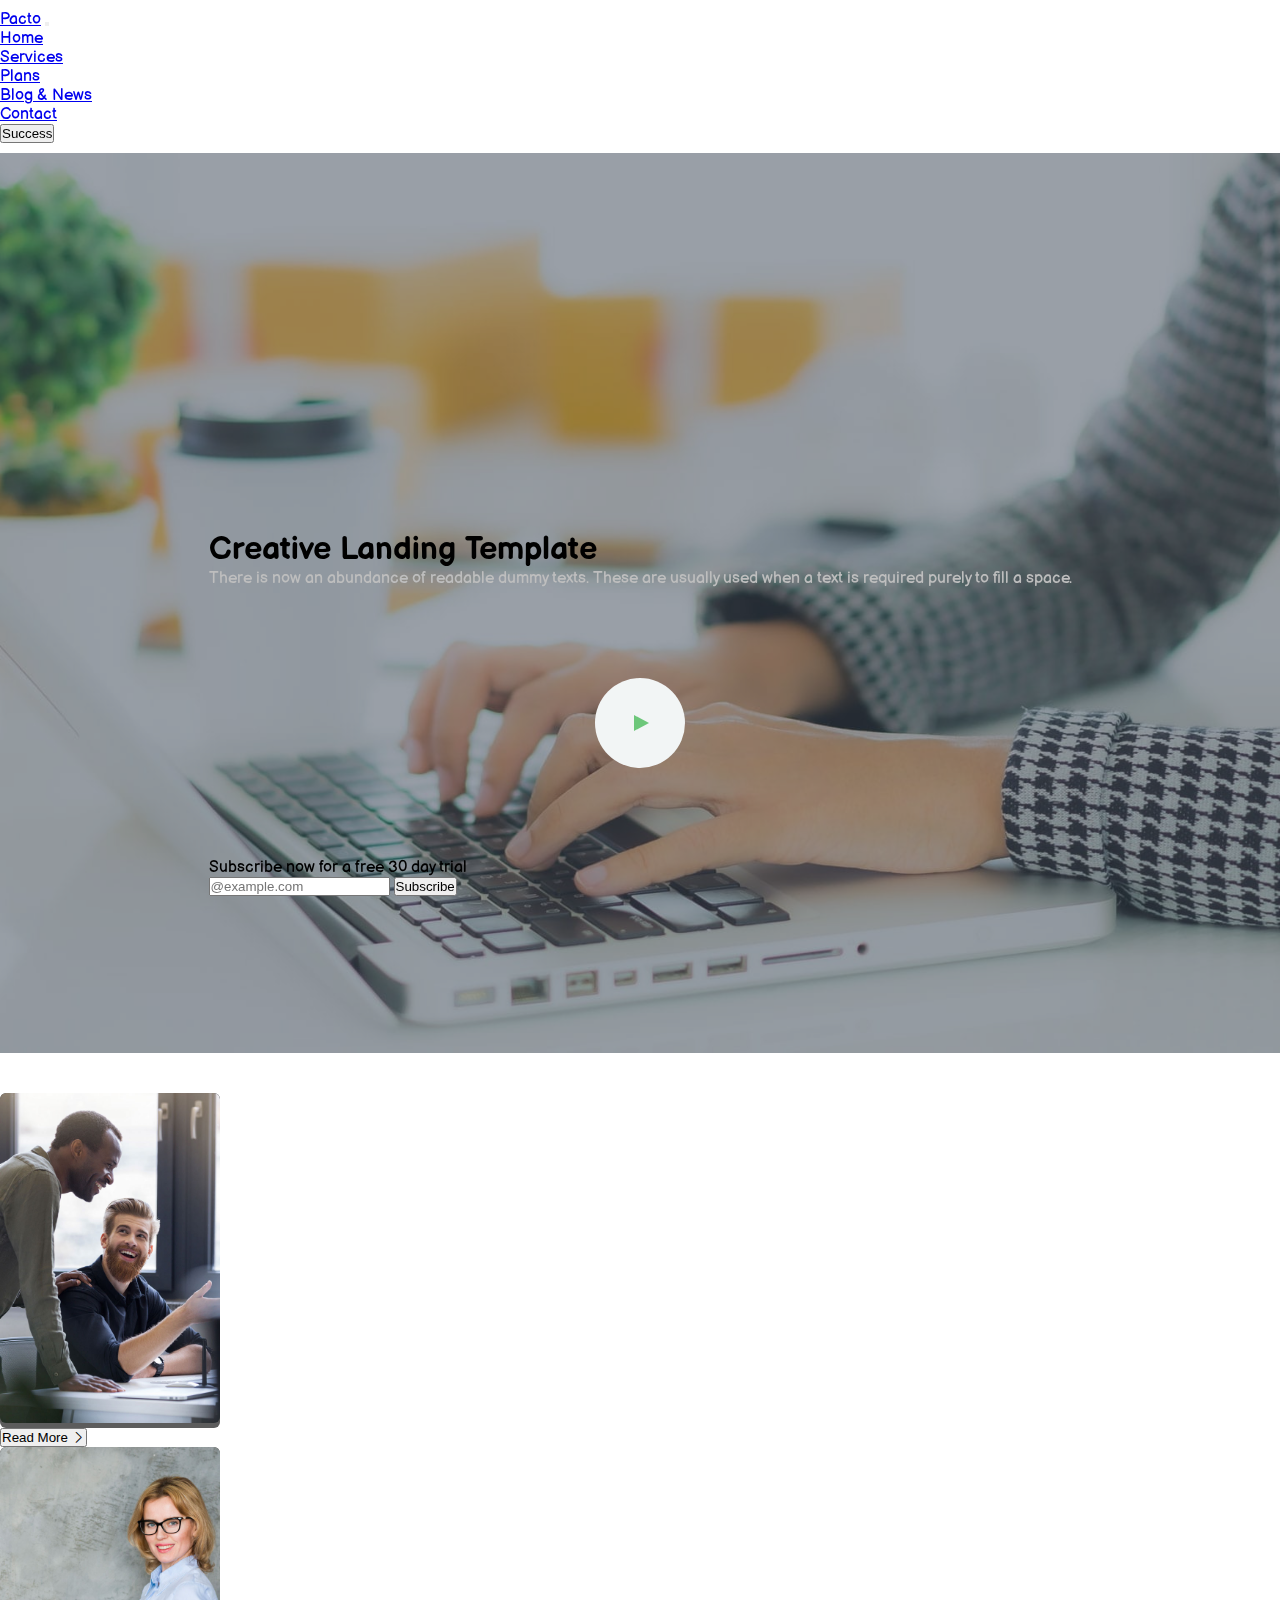
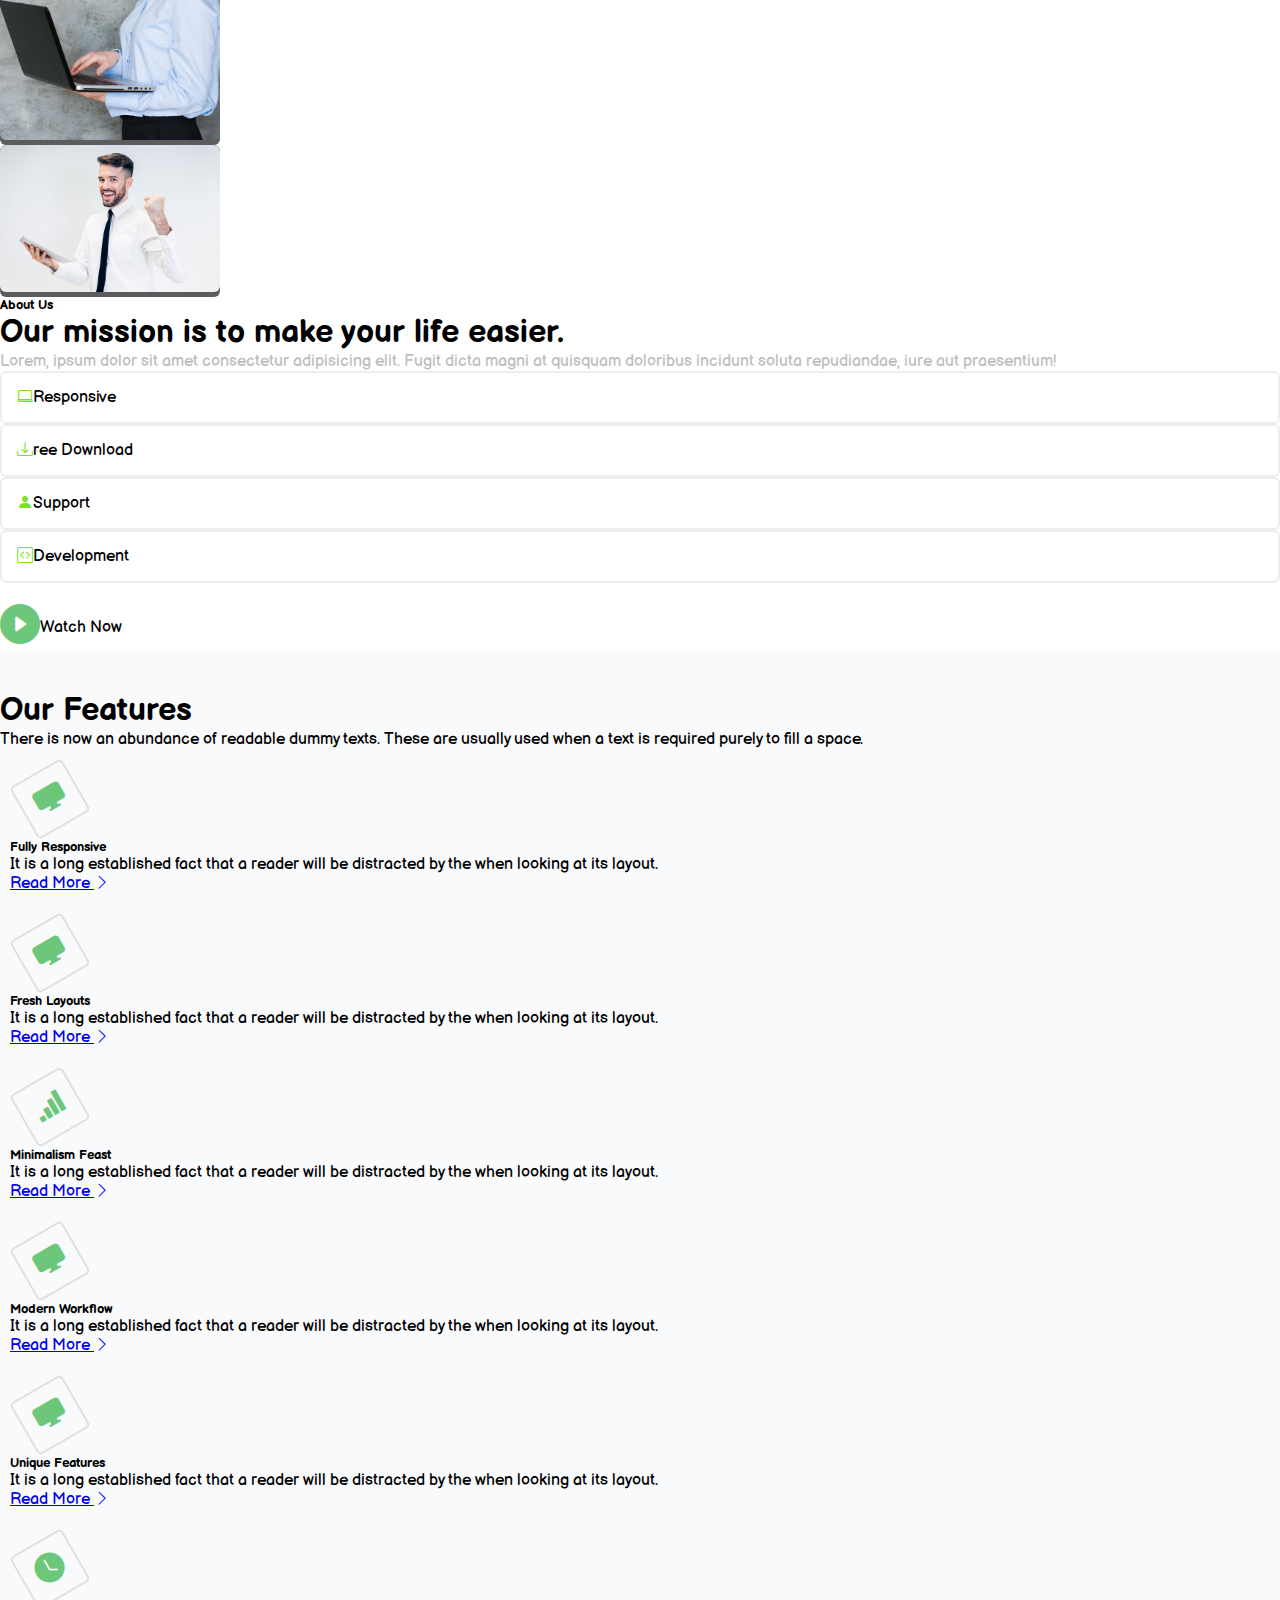
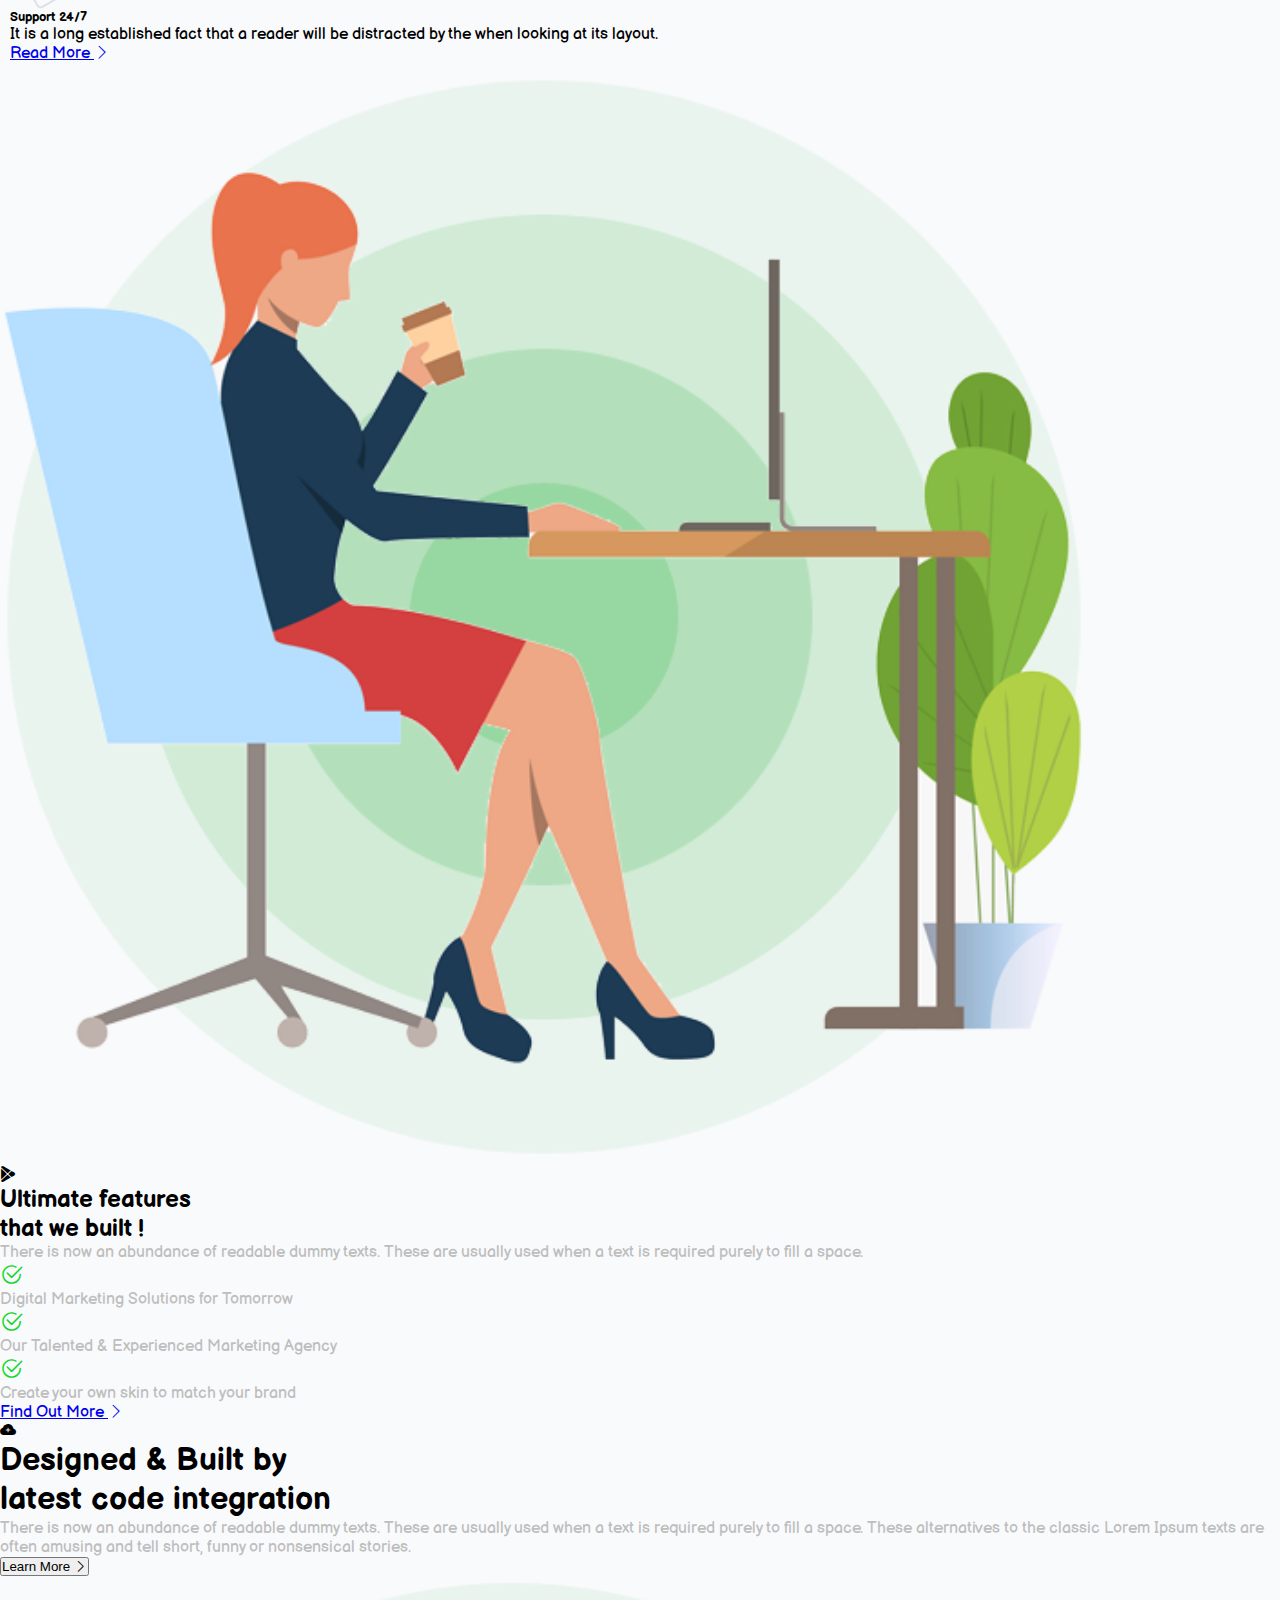
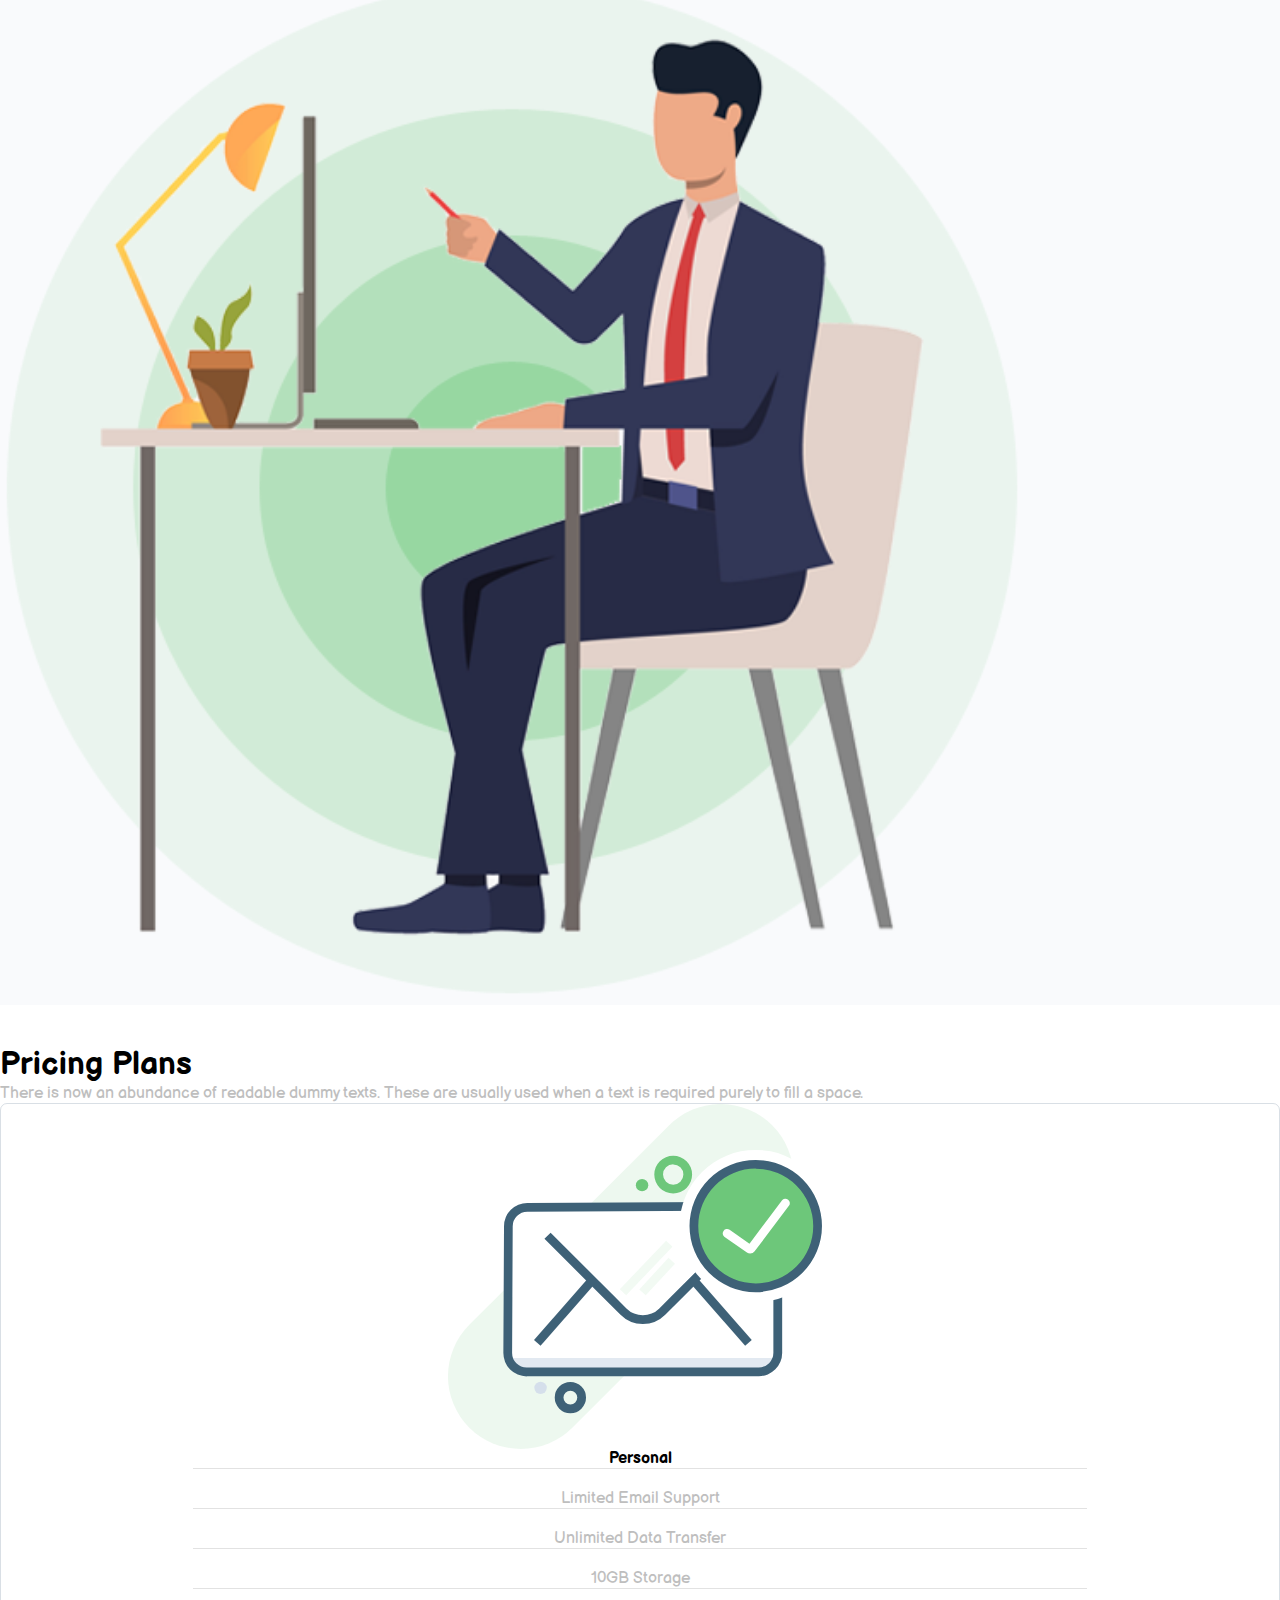
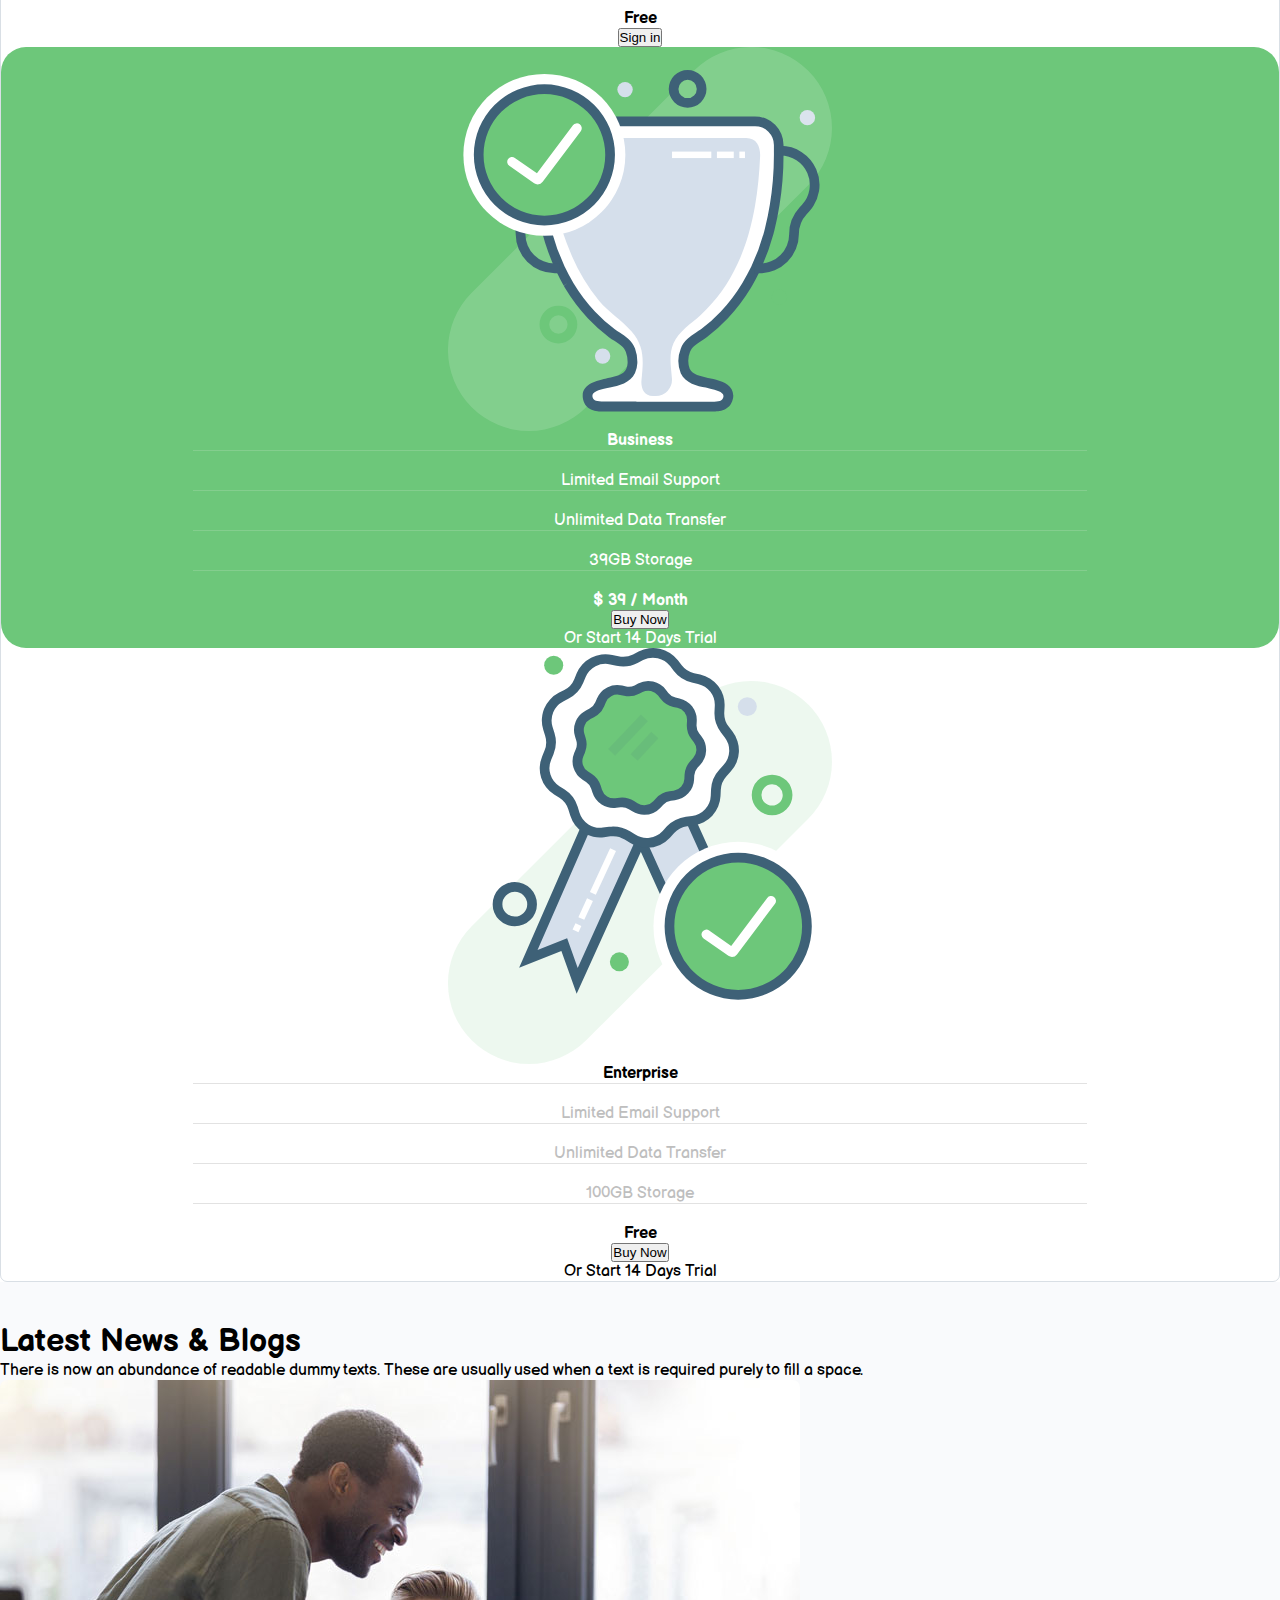
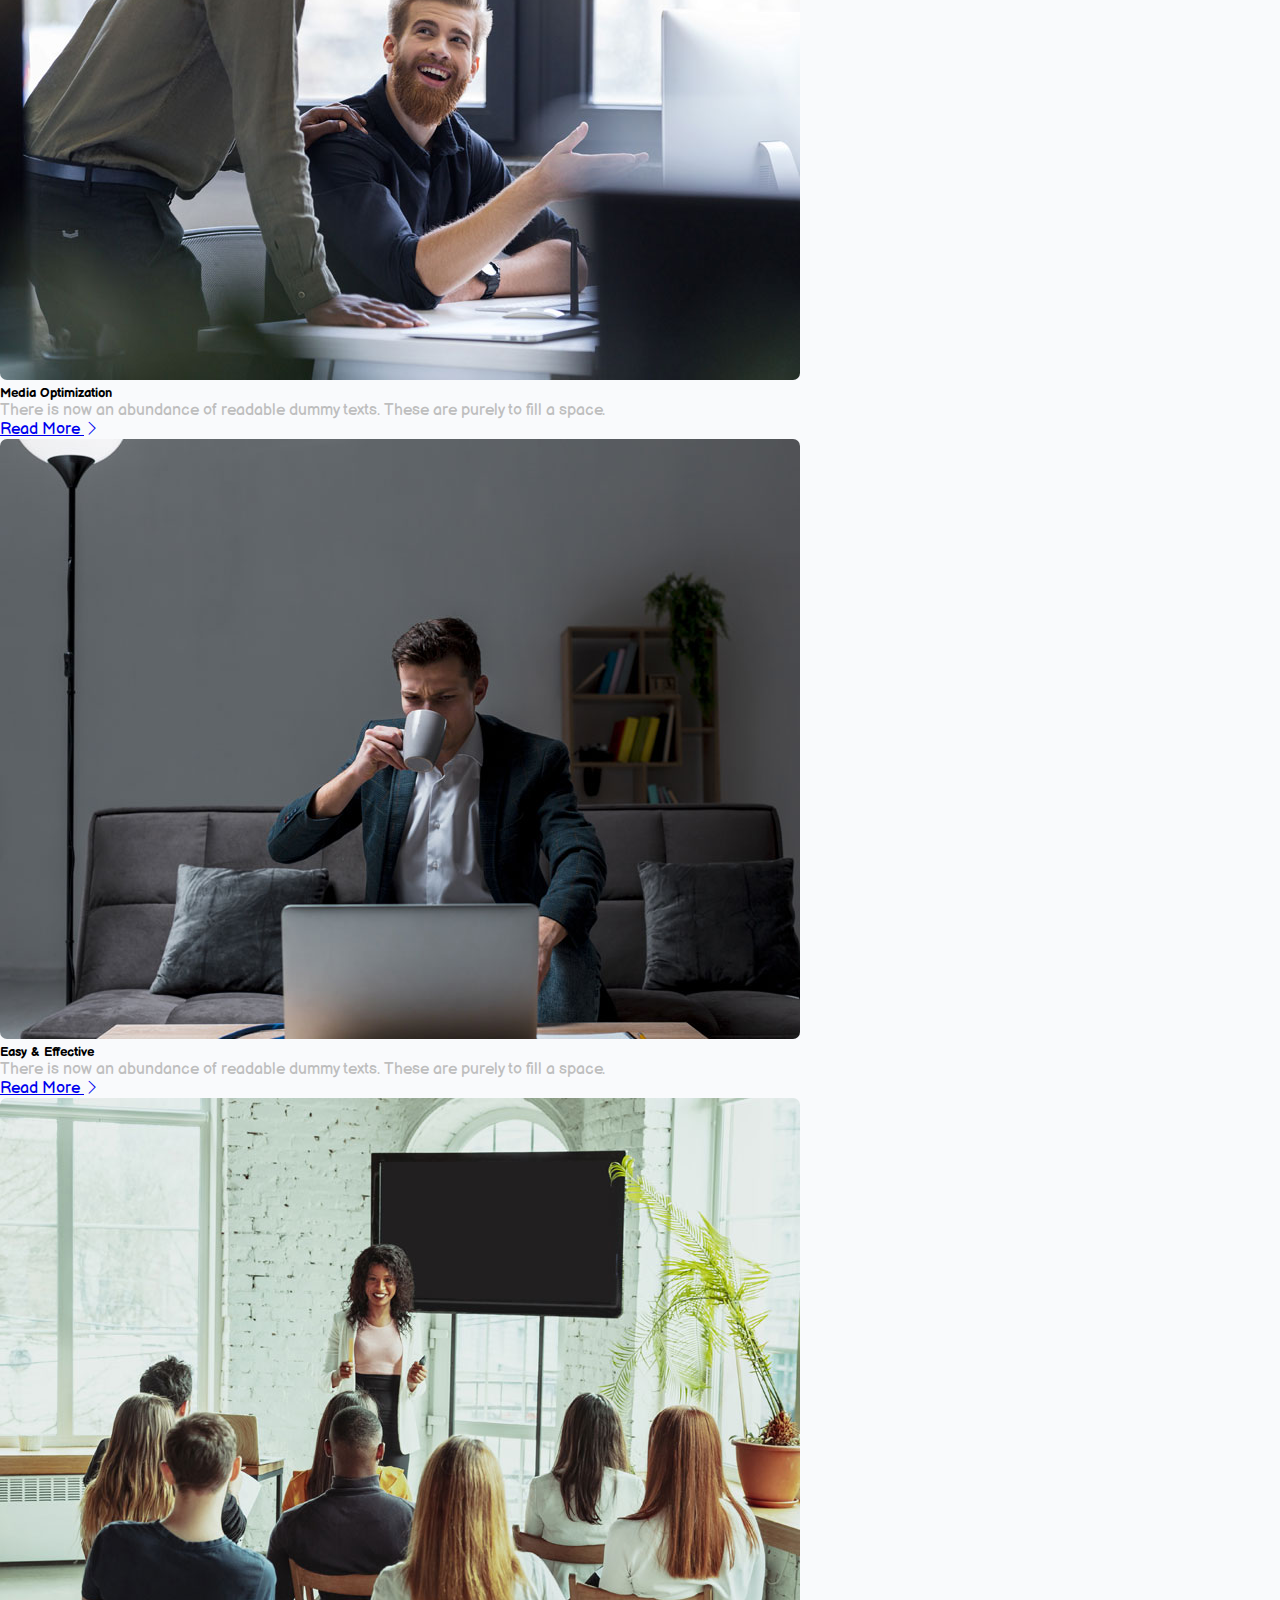
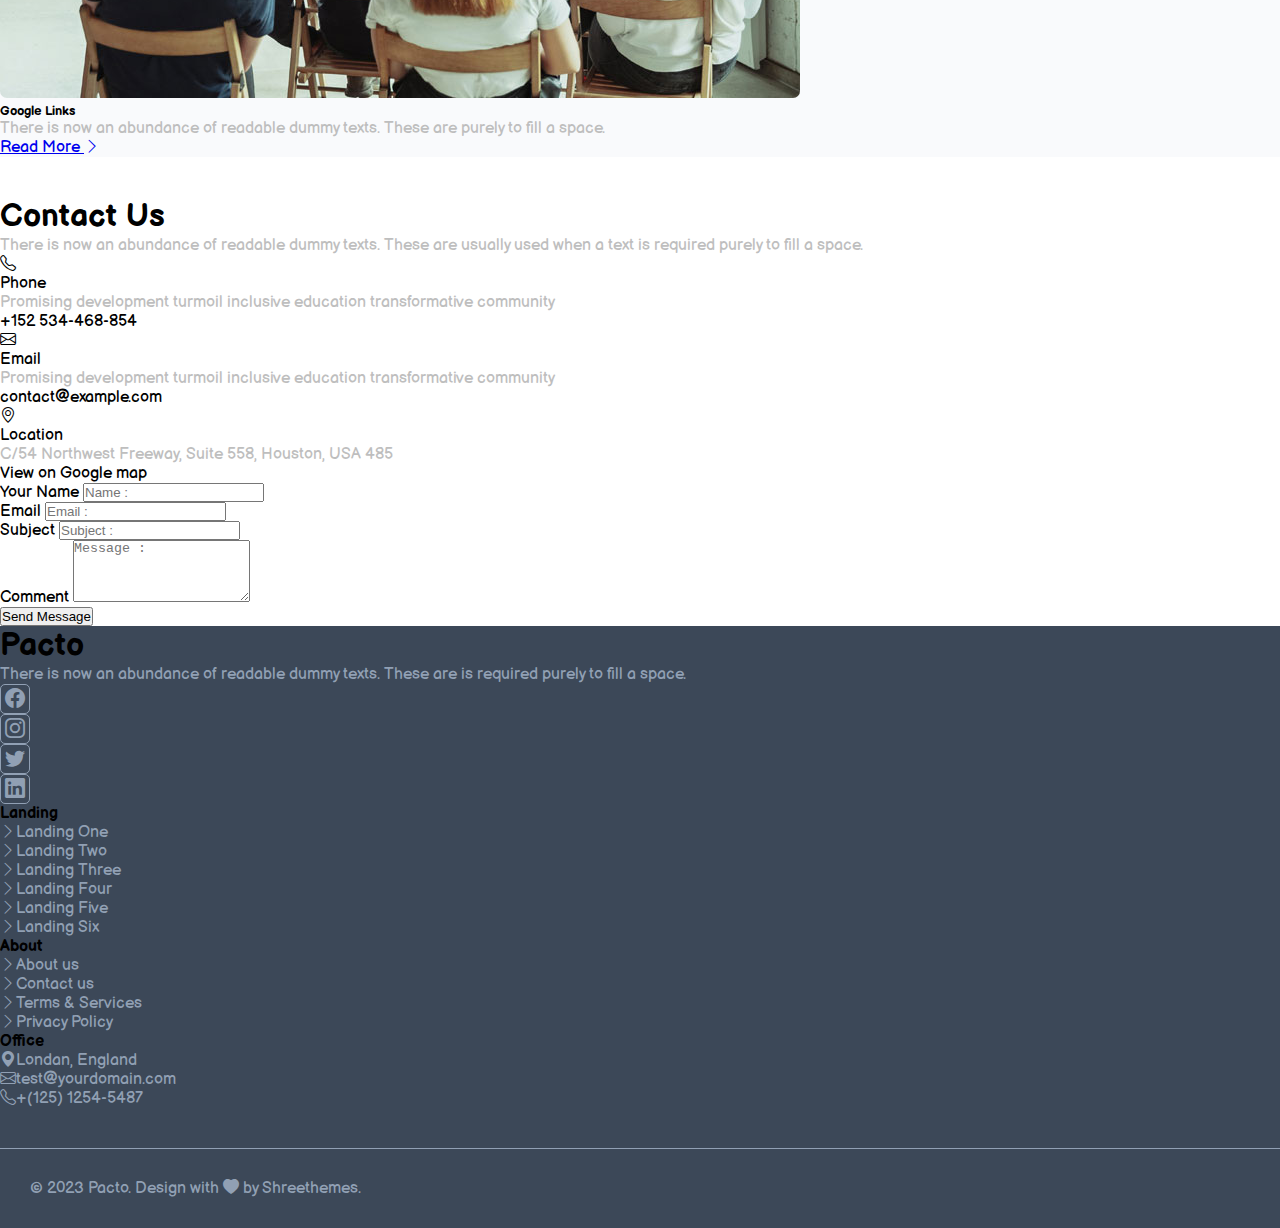
<file: index.html>
<!DOCTYPE html>
<html lang="en">
<head>
  <meta charset="UTF-8">
  <meta http-equiv="X-UA-Compatible" content="IE=edge">
  <meta name="viewport" content="width=device-width, initial-scale=1.0">
  <!-- bootstrap -->
  <link href="https://cdn.jsdelivr.net/npm/bootstrap@5.0.2/dist/css/bootstrap.min.css" rel="stylesheet" integrity="sha384-EVSTQN3/azprG1Anm3QDgpJLIm9Nao0Yz1ztcQTwFspd3yD65VohhpuuCOmLASjC" crossorigin="anonymous">
  <script src="https://cdn.jsdelivr.net/npm/bootstrap@5.0.2/dist/js/bootstrap.bundle.min.js" integrity="sha384-MrcW6ZMFYlzcLA8Nl+NtUVF0sA7MsXsP1UyJoMp4YLEuNSfAP+JcXn/tWtIaxVXM" crossorigin="anonymous" defer></script>
  <link rel="stylesheet" href="https://cdn.jsdelivr.net/npm/bootstrap-icons@1.10.3/font/bootstrap-icons.css">
  <!-- bootstrap -->
  <!-- google fonts -->
  <link rel="preconnect" href="https://fonts.googleapis.com">
  <link rel="preconnect" href="https://fonts.gstatic.com" crossorigin>
  <link href="https://fonts.googleapis.com/css2?family=Balsamiq+Sans:ital,wght@0,400;0,700;1,400;1,700&display=swap" rel="stylesheet">
  <!-- google font -->

  <link rel="stylesheet" href="./style.css">
  <title>Pacto</title>
</head>
<body>
 
  <header class=" border-bottom bg-light">
    
    <nav class="navbar navbar-expand-lg navbar-light  ">
      <div class="container-lg ">
        <a class="navbar-brand" href="https://shreethemes.in/pacto/layouts/index.html?email=#contact" target="_blank">Pacto</a>
        <button class="navbar-toggler" type="button" data-bs-toggle="collapse" data-bs-target="#navbarNav" aria-controls="navbarNav" aria-expanded="false" aria-label="Toggle navigation">
          <span class="navbar-toggler-icon"></span>
        </button>
        <div class="collapse navbar-collapse" id="navbarNav">
          <ul class="navbar-nav ms-auto">
            <li class="nav-item">
              <a class="nav-link active" aria-current="page" href="#pacto-section">Home</a>
            </li>
            <li class="nav-item">
              <a class="nav-link" href="#Our-Features">Services</a>
            </li>
            <li class="nav-item">
              <a class="nav-link" href="#price">Plans</a>
            </li>
            <li class="nav-item">
              <a class="nav-link" href="#latest-news">Blog & News</a>
            </li>
           
            <li class="nav-item">
              <a class="nav-link" href="#Contact">Contact</a>
            </li>
            <button type="button" class="btn btn-success rounded-pill">Success</button>
          </ul>
        </div>
      </div>
    </nav>
  
  </header>

  <main>
     <!-- P A C T O -->
     <section id="pacto-section"> 
      <div class="pacto-bg-div"></div>
      <div class="container-lg pacto-container extraMargin">
          <div class="pacto">
            <div class="row justify-content-center">
              <!-- col 01 -->
              <div class="col-12 my-2">
                <h1 class="text-center display-3 text-light">Creative Landing Template</h1>
              </div> 
              <!-- col 01 -->
              <!-- col 02 -->
              <div class="col-md-8 my-2">
                <p class="text-center  textColor">There is now an abundance of readable dummy texts. 
                These are usually used when a text is required purely to fill a space.
                </p>
              </div>
              <!-- col /02 -->
              <!-- col 03 -->
              <div class="col-12 my-2">
                 <div class="videoDive ">
                  <!-- <button type="button" class="btn btn-light play">Light</button> -->                    
                  <div class="circle-div">
                    <div class="triangle-div">                    
                    </div>
                  </div>
                 </div>
              </div>
              <!-- col /03 -->
              <!-- col 04 -->
              <div class="col-12 my-2">
                 <p class="text-center text-light">Subscribe now for a free 30 day trial</p>
              </div>
              <!-- col /04 -->
              <!-- col 05 -->
              <div class="col-md-6 justify-content-center  ">
              
                  <div class="input-group mb-3 bg-light rounded-pill ">
                    <input type="email" class="form-control border border-0 bg-transparent" placeholder="@example.com" aria-label="Recipient's username" aria-describedby="basic-addon2">
                    <button type="button" class="btn btn-success rounded-pill m-1">Subscribe</button>
                  </div>
            
              </div>
              <!-- col /05 -->
           </div>
            <!-- /row -->
          </div>
      </div> 
      <!-- /container -->
     </section> 
     <!-- P A C T O -->
     <!-- A B O U T --> 
     <section id="about"> 
       <div class="container my-5 py-4"> 
            <div class="row justify-content-evenly">
              <!-- col A -->
               <div class="col-lg-6">
                <div class="row ">
                  <!-- col a -->
                  <div class="col-6 align-self-center">
                    <div class="plus">
                      <img src="./img/ab02.jpg" alt="" width="100%" class="image" >
                      <div class="middle"><i class="bi bi-plus-circle-fill   display-5"></i></div>
                    </div>
                  
                    <div class=" mt-4  ">
                      <button type="button" class="btn btn-success rounded-pill float-end ">Read More <i class="bi bi-chevron-right "></i></button>
                    </div>

                  </div>
                  <!-- col /a -->
                  <!-- col b  -->
                  <div class="col-6"> 
                     <div class="col mb-4"> 
                      <div class="plus">
                        <img src="./img/ab03.jpg" alt="" width="100%" class="image" >
                        <div class="middle"><i class="bi bi-plus-circle-fill   display-5"></i></div>
                      </div>
                    </div>
                     <div class="col">
                      <div class="plus">
                        <img src="./img/ab04.jpg" alt="" width="100%" class="image" >
                        <div class="middle "><i class="bi bi-plus-circle-fill   display-5"></i></div>
                      </div>
                    </div>
                  </div>
                  <!-- col b -->
                </div> 
               </div>
               <!-- c o l /A -->
               <!-- col B -->
               <div class="col-lg-6 ps-4">
                  <h5 class="text-success">About Us</h5>
                  <h1 class="my-4">Our mission is to
                    make your life easier.
                  </h1>
                  <p class="mb-5 textColor">Lorem, ipsum dolor sit amet consectetur 
                    adipisicing elit. Fugit dicta magni at quisquam 
                    doloribus incidunt soluta repudiandae, iure aut 
                    praesentium!
                  </p>
                  <div class="row g-3    ">
                    <div class="col-lg-5 Responsive me-3  r"> <i class="bi bi-laptop me-2  textColorG"></i>Responsive</div>
                    <div class="col-lg-5 Responsive  "> <i class="bi bi-download me-2 textColorG"></i>ree Download</div>
                    <div class="col-lg-5 Responsive me-3  "> <i class="bi bi-person-fill me-2 textColorG"></i>Support</div>
                    <div class="col-lg-5 Responsive  "><i class="bi bi-code-square me-2 textColorG"></i>Development</div>
                  </div>
                  <div class="Watch-Now">
                    <i class="bi bi-play-circle-fill me-3 "></i> <p class=" mt-3">Watch Now</p>
                  </div>

               </div> <!-- c o l /B -->
            </div><!-- /r o w -->
        </div> 
     </section> 
     <!-- /A B O U T -->
     <!-- Our Features -->
     <section id="Our-Features"> 
         <div class="container py-3">
            <!-- row 01 -->
            <div class="row justify-content-center my-5"> 
                <div class="col-lg-10">
                  <h1 class="text-center mt-4"> Our Features </h1>
                </div>  <!-- col -->
                 <div class="col-lg-7">
                    <p class="text-center my-4"> There is now an abundance of readable dummy texts. 
                      These are usually used when a text is required purely to fill a space.
                    </p>
                 </div>
            </div> 
            <!-- /row 01 -->
             <!-- row 02 -->
            <div class="row gy-4 my-5">
                <!-- col 01 -->
                <div class="col-lg-4">
                  <div class="card Our-card" style="width: 90%;">
                    <div class="card-body">
                      <div class="Our-card-icon"><i class="bi bi-display-fill"></i></div>
                      <h5 class="card-title mt-5">Fully Responsive</h5>
                      <p class="card-text my-4">It is a long established fact that a reader 
                        will be distracted by the when looking at its layout.
                      </p>
                      <a href="#" class=" mb-3 text-decoration-none text-success "> Read More <i class="bi bi-chevron-right "></i></a>
                    </div>
                  </div>
                </div>
                <!-- col /01 -->
                <!-- col 02 -->
                <div class="col-lg-4">
                  <div class="card Our-card" style="width: 90%;">
                    <div class="card-body">
                      <div class="Our-card-icon"><i class="bi bi-display-fill"></i></div>
                      <h5 class="card-title mt-5">Fresh Layouts</h5>
                      <p class="card-text my-4">It is a long established fact that a reader 
                        will be distracted by the when looking at its layout.
                      </p>
                      <a href="#" class=" mb-3 text-decoration-none text-success "> Read More <i class="bi bi-chevron-right "></i></a>
                    </div>
                  </div>
                </div>
                <!-- col 02 -->
                <!-- col 03 -->
                <div class="col-lg-4">
                  <div class="card Our-card" style="width: 90%;">
                    <div class="card-body">
                      <div class="Our-card-icon"><i class="bi bi-reception-4"></i></div>
                      <h5 class="card-title mt-5">Minimalism Feast</h5>
                      <p class="card-text my-4">It is a long established fact that a reader 
                        will be distracted by the when looking at its layout.
                      </p>
                      <a href="#" class=" mb-3 text-decoration-none text-success "> Read More <i class="bi bi-chevron-right "></i></a>
                    </div>
                  </div>
                </div>
                <!-- col /03 -->
                <!-- col 04 -->
                <div class="col-lg-4">
                  <div class="card Our-card" style="width: 90%;">
                    <div class="card-body">
                      <div class="Our-card-icon"><i class="bi bi-display-fill"></i></div>
                      <h5 class="card-title mt-5">Modern Workflow</h5>
                      <p class="card-text my-4">It is a long established fact that a reader 
                        will be distracted by the when looking at its layout.
                      </p>
                      <a href="#" class=" mb-3 text-decoration-none text-success "> Read More <i class="bi bi-chevron-right "></i></a>
                    </div>
                  </div>
                </div>
                <!-- col /04 -->
                <!-- col 05 -->
                <div class="col-lg-4">  <div class="card Our-card" style="width: 90%;">
                  <div class="card-body">
                    <div class="Our-card-icon"><i class="bi bi-display-fill"></i></div>
                    <h5 class="card-title mt-5">Unique Features</h5>
                    <p class="card-text my-4">It is a long established fact that a reader 
                      will be distracted by the when looking at its layout.
                    </p>
                    <a href="#" class=" mb-3 text-decoration-none text-success "> Read More <i class="bi bi-chevron-right "></i></a>
                  </div>
                </div>
                </div>
                <!-- col /05 -->
                <!-- col 06 -->
                <div class="col-lg-4"> 
                  <div class="card Our-card" style="width: 90%;">
                    <div class="card-body">
                      <div class="Our-card-icon"><i class="bi bi-clock-fill"></i></div>
                      <h5 class="card-title mt-5">Support 24/7</h5>
                      <p class="card-text my-4">It is a long established fact that a reader 
                        will be distracted by the when looking at its layout.
                      </p>
                      <a href="#" class=" mb-3 text-decoration-none text-success "> Read More <i class="bi bi-chevron-right "></i></a>
                    </div>
                  </div>
                </div>
                <!-- col /06 -->
            </div>
            <!-- /row 02 -->
            <!-- row 03 -->
            <div class="row my-5 py-3   align-items-center">
                <div class="col-lg-6 p-4 ">
                      <img src="./img/f01.png" alt="image" width="85%">
                </div>
                <div class="col-lg-6">
                   <i class="bi bi-google-play display-6 text-success "></i> 
                   <h2 class="my-3">
                      Ultimate features <br>
                      that we built !
                   </h2>
                   <p class="textColor ">
                      There is now an abundance of readable dummy 
                      texts. These are usually used when a text is 
                      required purely to fill a space.
                    </p>
                    <div class="ultimate mb-4">
                      <span class="d-flex">
                        <i class="bi bi-check2-circle me-1 " ></i><p>Digital Marketing Solutions for Tomorrow</p>
                      </span>
                      <span class="d-flex">
                        <i class="bi bi-check2-circle me-1"></i> <p>Our Talented & Experienced Marketing Agency</p>
                      </span>
                      <span class="d-flex">
                        <i class="bi bi-check2-circle me-1   "></i> <p>Create your own skin to match your brand</p>
                      </span>
                    </div>
                    <a href="#" class="text-decoration-none text-success">Find Out More <i class="bi bi-chevron-right ms-1"></i></a>
                </div>
            </div>
            <!-- /row 03 -->
            <!-- row 04 -->
            <div class="row align-items-center">
                <div class="col-lg-6  ">
                  <i class="bi bi-cloud-plus-fill display-4 text-success "></i>
                   <h1 class="my-4">Designed & Built by <br>
                    latest code integration</h1>
                   <p class="textColor">
                    There is now an abundance of readable dummy texts. 
                    These are usually used when a text is required purely 
                    to fill a space. These alternatives to the classic 
                    Lorem Ipsum texts are often amusing and tell short, 
                    funny or nonsensical stories.
                  </p>
                  <button type="button" class="btn btn-success rounded-pill shadow"> Learn More <i class="bi bi-chevron-right ms-1"></i></button>
                </div>
                <div class="col-lg-6  ">
                  <img src="./img/f02.png" alt="image " width="80%">
                </div>
            </div>
            <!-- /row 04 -->
         </div>
     </section> 
     <!-- /Our Features -->
    <!-- pricing plans -->
     <section id="price">
      <div class="container">
        <div class="row justify-content-center my-5">
               <div class="col-lg-7">
                    <h1 class="text-center my-4">Pricing Plans</h1>
                    <p class="text-center textColor mb-4">
                      There is now an abundance of readable dummy texts.
                      These are usually used when a text is required purely 
                      to fill a space.
                    </p>
               </div><!-- col-->
               <div class="col-lg-12">
                 <div class="row price-card-row ">
                   <div class="col-lg-4 price-card ">
                     <img src="./img/free.svg" alt="" class="my-5">
                     <div><h4 class="text-center ">Personal</h4></div>
                     <div><p class="textColor">Limited Email Support</p></div>
                     <div><p class="textColor">Unlimited Data Transfer</p></div>
                     <div><p class="textColor">10GB Storage</p></div>
                     <h4 class="text-center mb-3">Free</h4>
                     <button type="button" class="btn btn-outline-success rounded-pill mb-5 ">Sign in</button>
                   </div>
                   <div class="col-lg-4 price-card green-card ">
                    <img src="./img/business.svg" alt="" class="my-5">
                    <div><h4 class="text-center ">Business</h4></div>
                    <div><p>Limited Email Support</p></div>
                    <div><p>Unlimited Data Transfer</p></div>
                    <div><p>39GB Storage</p></div>
                    <h4 class="text-center mb-3">$ 39 / Month</h4>
                    <button type="button" class="btn btn-light rounded-pill mb-3 ">Buy Now</button>
                    <p class="text-center mb-3">Or Start 14 Days Trial</p>
                  </div>
                  <div class="col-lg-4 price-card ">
                    <img src="./img/enterprise.svg" alt="" class="my-5">
                    <div><h4 class="text-center ">Enterprise</h4></div>
                    <div><p class="textColor">Limited Email Support</p></div>
                    <div><p class="textColor">Unlimited Data Transfer</p></div>
                    <div><p class="textColor">100GB Storage</p></div>
                    <h4 class="text-center mb-3">Free</h4>
                    <button type="button" class="btn btn-success rounded-pill mb-5 ">Buy Now</button>
                    <p class="text-center mb-3">Or Start 14 Days Trial</p>
                  </div>
                   
                   
                 </div>
               </div><!-- col-->
        </div> <!--row-->
      </div>  <!---container-->   

     </section >
    <!-- pricing plans -->
     
     <section id="latest-news">
        <div class="container">
           <div class="row justify-content-center my-4">
              <div class="col-lg-7">
                 <h1 class="text-center my-4">Latest News & Blogs</h1>
                 <p class="text-center mb-4">
                  There is now an abundance of 
                  readable dummy texts. These are usually used when a 
                  text is required purely to fill a space.
                </p>
              </div><!--- col-->
              <div class="col-lg-12">
                  <div class="row my-5">
                     <div class="col-lg-4 ">
                        <div class="card rounded-3 mb-4  Midia">
                          <img src="./img/01.jpg" class="card-img-top rounded-0" alt="...">
                          <div class="card-body">
                            <h5 class="card-title">Media Optimization</h5>
                            <p class="card-text textColor">There is now an abundance of readable dummy texts. These are purely to fill a space.</p>
                            <a href="#" class="text-decoration-none text-success "> Read More <i class="bi bi-chevron-right ms-1"></i></a>
                          </div>
                        </div>
                     </div><!--col-->
                     <div class="col-lg-4">
                        <div class="card rounded-3 mb-4   Midia"  >
                          <img src="./img/02.jpg" class="card-img-top rounded-0" alt="...">
                          <div class="card-body">
                            <h5 class="card-title">Easy & Effective</h5>
                            <p class="card-text textColor">There is now an abundance of readable dummy texts. These are purely to fill a space.</p>
                            <a href="#" class="text-decoration-none text-success "> Read More <i class="bi bi-chevron-right ms-1"></i></a>
                          </div>
                        </div>
                     </div><!--col-->
                     <div class="col-lg-4">
                        <div class="card rounded-3 mb-4  Midia">
                          <img src="./img/03.jpg" class="card-img-top rounded-0" alt="...">
                          <div class="card-body">
                            <h5 class="card-title">Google Links</h5>
                            <p class="card-text textColor">There is now an abundance of readable dummy texts. These are purely to fill a space.</p>
                            <a href="#" class="text-decoration-none text-success "> Read More <i class="bi bi-chevron-right ms-1"></i></a>
                          </div>
                        </div><!--col-->
                     </div><!--row-->
                  </div><!--col-->
              </div>
           </div><!--row-->
        </div>
     </section>
      <!-- Latest News -->
      <section id="Contact">
        <div class="container">
            <div class="row justify-content-center">
               <div class="col-lg-7 my-5">
                  <h1 class="text-center"> Contact Us</h1>
                  <p class="text-center textColor">
                    There is now an abundance of readable dummy texts. These are 
                    usually used when a text is required purely to fill a space.
                  </p>
               </div><!--col-->
               <div class="col-lg-12">
                  <div class="row">
                      <div class="col-lg-4">
                          <p class="text-center"><i class="bi bi-telephone display-6" ></i></p>
                          <p class="text-center text-uppercase">Phone</p>
                          <p class="text-center textColor">
                            Promising development turmoil inclusive 
                            education transformative community
                          </p>
                          <p class="text-center text-success">+152 534-468-854</p>
                      </div><!---col-->
                      <div class="col-lg-4">
                        <p class="text-center"><i class="bi bi-envelope display-6" ></i></p>
                          <p class="text-center text-uppercase">Email</p>
                          <p class="text-center textColor">
                            Promising development turmoil inclusive 
                            education transformative community
                          </p>
                          <p class="text-center text-success">contact@example.com</p>
                      </div>  <!---col-->
                      <div class="col-lg-4">
                        <p class="text-center"><i class="bi bi-geo-alt display-6" ></i></p>
                          <p class="text-center text-uppercase">Location</p>
                          <p class="text-center textColor">
                            C/54 Northwest Freeway, Suite 558,
                            Houston, USA 485
                          </p>
                          <p class="text-center text-success">View on Google map</p>
                      </div>  <!--col-->
                  </div>
               </div><!--col-->
               <div class="col-lg-8">             
                <div class="row my-5">
                  <div class="col mb-3">
                    <label for="exampleFormControlInput1" class="form-label"> Your Name</label>
                    <input type="text" class="form-control" placeholder="Name :" aria-label="First name">
                  </div>
                  <div class="col mb-3">
                    <label for="exampleFormControlInput1" class="form-label">Email</label>
                    <input type="email" class="form-control" placeholder="Email :" aria-label="Last name">
                  </div>
                   
                  <div class="col-12 mb-3">
                      <label for="exampleFormControlInput1" class="form-label">Subject</label>
                      <input type="text" class="form-control" id="exampleFormControlInput1" placeholder="Subject :">
                  </div>
                  <div class=" col-12 mb-3">
                    <label for="exampleFormControlTextarea1" class="form-label"> Comment </label>
                    <textarea class="form-control" id="exampleFormControlTextarea1" rows="4" placeholder="Message :"></textarea>
                  </div>
                  <div class="col-lg-4">
                    <button type="button" class="btn btn-success rounded-pill shadow-sm">Send Message</button>
                  </div>
                </div>
               </div>
            </div><!--row-->
        </div><!---container-->
      </section>
  </main>
  
  <footer>
      <div class="container py-4">
        <div class="row my-4 justify-content-lg-evenly">

            <div class="col-lg-5">
               <h1 class="mb-4  text-light">Pacto</h1>
               <p class="mb-4 f-color">There is now an abundance of readable dummy texts. 
                These are is required purely to fill a space.
              </p>
              <div class="d-flex">
                <span class="icon me-1"><i class="bi bi-facebook"></i></span>
                <span class="icon me-1"> <i class="bi bi-instagram"></i> </span>
                <span class="icon me-1"><i class="bi bi-twitter"></i></span>
                <span class="icon "><i class="bi bi-linkedin"></i></span>
              </div>

            </div><!-- col  -->
            <div class="col-lg-7 ">
              <div class="row mt-lg-0 mt-4">
                <div class="col-lg-4">
              
                  <ul>
                    <h4 class="text-light mb-4">Landing</h4>
                     <li><i class="bi bi-chevron-right"></i>Landing One</li>
                     <li><i class="bi bi-chevron-right"></i>Landing Two</li>
                     <li><i class="bi bi-chevron-right"></i>Landing Three</li>
                     <li><i class="bi bi-chevron-right"></i>Landing Four</li>
                     <li><i class="bi bi-chevron-right"></i>Landing Five</li>
                     <li><i class="bi bi-chevron-right"></i>Landing Six</li>
                  </ul>
    
                </div><!-- col  -->
                <div class="col-lg-4">
                  <ul>
                    <h4 class="text-light mb-4">About</h4>
                     <li><i class="bi bi-chevron-right"></i>About us</li>
                     <li><i class="bi bi-chevron-right"></i>Contact us</li>
                     <li><i class="bi bi-chevron-right"></i>Terms & Services</li>
                     <li><i class="bi bi-chevron-right"></i>Privacy Policy</li>
                  </ul>
                </div><!-- col  -->
                <div class="col-lg-4">
                  <ul>
                    <h4 class="text-light mb-4">Office</h4>
                     <li><i class="bi bi-geo-alt-fill me-2"></i>Londan, England</li>
                     <li><i class="bi bi-envelope me-2"></i>test@yourdomain.com</li>
                     <li><i class="bi bi-telephone me-2"></i>+(125) 1254-5487</li>
                  </ul>
                </div><!-- col  -->
              </div>
            </div>

        </div><!-- row -->
      </div> <!-- container  -->
       <div class="foot  ">
         <p class="text-center f-color">© 2023 Pacto. Design with <i class="bi bi-heart-fill text-danger"></i> by Shreethemes.</p>
       </div><!-- foot  -->
  </footer>

</body>
</html
</file>
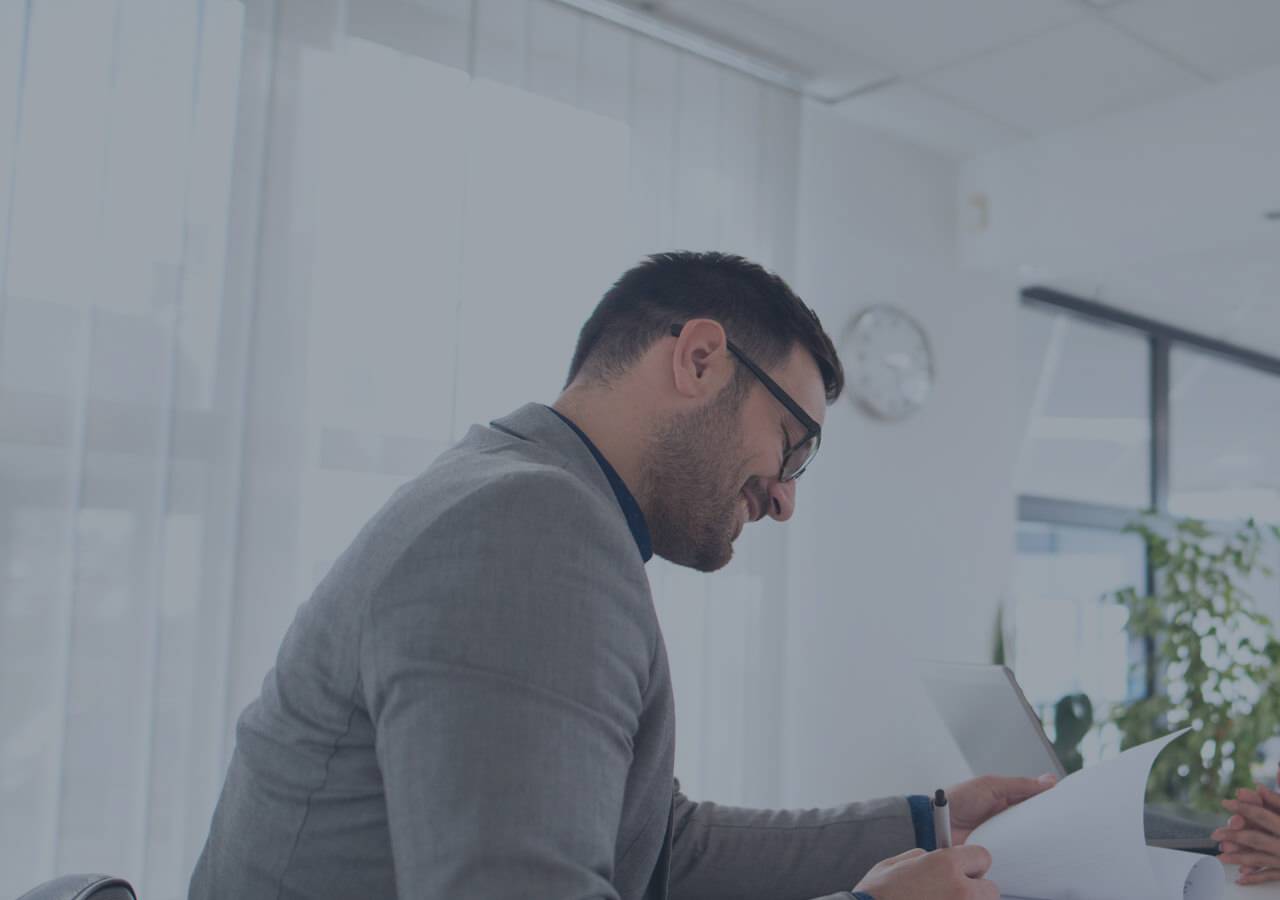
<file: form.html>
<!DOCTYPE html>
<html lang="en">
<head>
  <meta charset="UTF-8">
  <meta http-equiv="X-UA-Compatible" content="IE=edge">
  <meta name="viewport" content="width=device-width, initial-scale=1.0">
    <!-- bootstrap -->
    <link href="https://cdn.jsdelivr.net/npm/bootstrap@5.0.2/dist/css/bootstrap.min.css" rel="stylesheet" integrity="sha384-EVSTQN3/azprG1Anm3QDgpJLIm9Nao0Yz1ztcQTwFspd3yD65VohhpuuCOmLASjC" crossorigin="anonymous">
    <script src="https://cdn.jsdelivr.net/npm/bootstrap@5.0.2/dist/js/bootstrap.bundle.min.js" integrity="sha384-MrcW6ZMFYlzcLA8Nl+NtUVF0sA7MsXsP1UyJoMp4YLEuNSfAP+JcXn/tWtIaxVXM" crossorigin="anonymous" defer></script>
    <link rel="stylesheet" href="https://cdn.jsdelivr.net/npm/bootstrap-icons@1.10.3/font/bootstrap-icons.css">
    <!-- bootstrap -->
    <!-- google fonts -->
    <link rel="preconnect" href="https://fonts.googleapis.com">
    <link rel="preconnect" href="https://fonts.gstatic.com" crossorigin>
    <link href="https://fonts.googleapis.com/css2?family=Balsamiq+Sans:ital,wght@0,400;0,700;1,400;1,700&display=swap" rel="stylesheet">
    <!-- google font -->
    <link rel="stylesheet" href="./style.css">
    <style>
      .login{
        width: 100%;
        height: 100vh;
        background-image:url(./img/bg9.jpg) ;
      }
    </style>

  <title>Pacto</title>
</head>
<body>
  <section class="login">
    <div class="pacto-bg-div"></div>
    <div class="container">

    </div>
  </section>
  
</body>
</html>
</file>
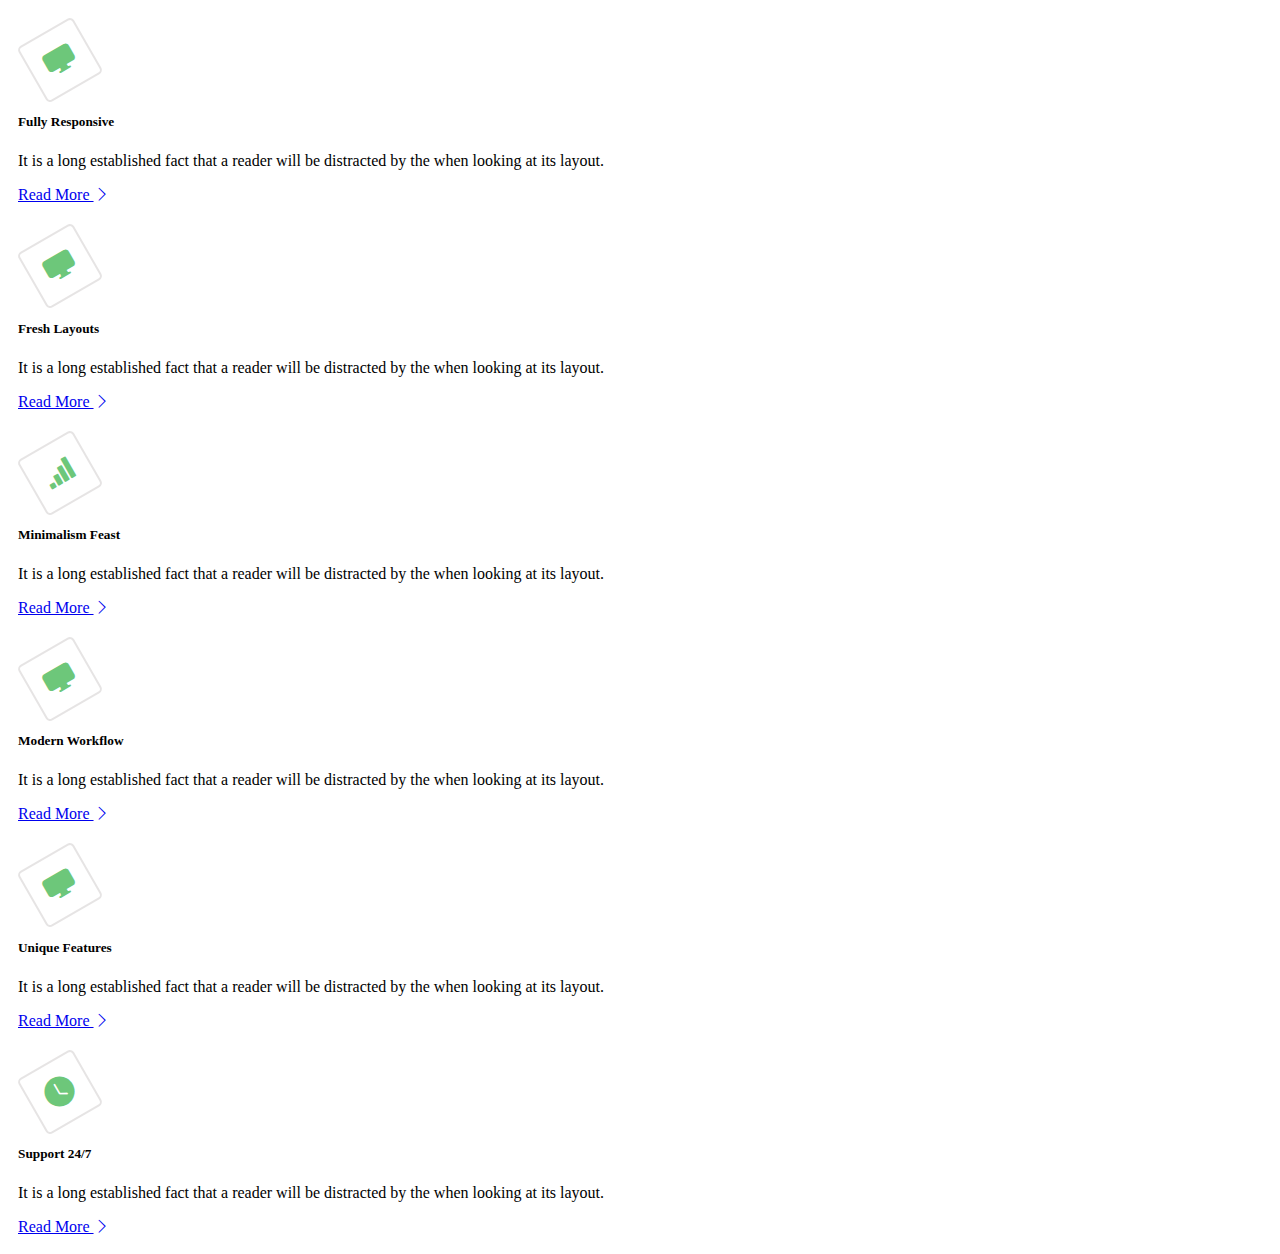
<file: lab.html>
<!DOCTYPE html>
<html lang="en">
<head>
  <meta charset="UTF-8">
  <meta http-equiv="X-UA-Compatible" content="IE=edge">
  <meta name="viewport" content="width=device-width, initial-scale=1.0">
    <!-- bootstrap -->
    <link href="https://cdn.jsdelivr.net/npm/bootstrap@5.0.2/dist/css/bootstrap.min.css" rel="stylesheet" integrity="sha384-EVSTQN3/azprG1Anm3QDgpJLIm9Nao0Yz1ztcQTwFspd3yD65VohhpuuCOmLASjC" crossorigin="anonymous">
    <script src="https://cdn.jsdelivr.net/npm/bootstrap@5.0.2/dist/js/bootstrap.bundle.min.js" integrity="sha384-MrcW6ZMFYlzcLA8Nl+NtUVF0sA7MsXsP1UyJoMp4YLEuNSfAP+JcXn/tWtIaxVXM" crossorigin="anonymous" defer></script>
    <link rel="stylesheet" href="https://cdn.jsdelivr.net/npm/bootstrap-icons@1.10.3/font/bootstrap-icons.css">
    <!-- bootstrap -->
  <title>Document</title>
  <style>
   .Our-card-icon{
    width: 60px;
    height: 60px;
    border: 2px solid hsla(0, 2%, 50%, 0.205);
    border-radius: 5px;
    margin: 10px;
    transform: rotate(-30deg);
    transition: .5s all;
    display: flex;
    align-items: center;
    justify-content: center;
    font-size: 30px;
    color: #6DC77A;
   }
 
   .Our-card{
    border-radius: 7px;
    transition: .5s all;
    padding: 10px;
   }

   .Our-card:hover {
    box-shadow: 5px 10px 10px #d4cdcd5b;
   }
   .Our-card:hover .Our-card-icon {
    transform: rotate(0);
    background-color: #6DC77A;
    border: 0;
    color: aliceblue;
   }


  </style>
</head>
<body>
 
    <div class="container">
       <div class="row gy-4">
        <!-- col 01 -->
        <div class="col-lg-4">
          <div class="card Our-card" style="width: 90%;">
            <div class="card-body">
              <div class="Our-card-icon"><i class="bi bi-display-fill"></i></div>
              <h5 class="card-title mt-5">Fully Responsive</h5>
              <p class="card-text my-4">It is a long established fact that a reader 
                will be distracted by the when looking at its layout.
              </p>
              <a href="#" class=" mb-3 text-decoration-none text-success "> Read More <i class="bi bi-chevron-right "></i></a>
            </div>
          </div>
        </div>
        <!-- col /01 -->
        <!-- col 02 -->
        <div class="col-lg-4">
          <div class="card Our-card" style="width: 90%;">
            <div class="card-body">
              <div class="Our-card-icon"><i class="bi bi-display-fill"></i></div>
              <h5 class="card-title mt-5">Fresh Layouts</h5>
              <p class="card-text my-4">It is a long established fact that a reader 
                will be distracted by the when looking at its layout.
              </p>
              <a href="#" class=" mb-3 text-decoration-none text-success "> Read More <i class="bi bi-chevron-right "></i></a>
            </div>
          </div>
        </div>
        <!-- col 02 -->
        <!-- col 03 -->
        <div class="col-lg-4">
          <div class="card Our-card" style="width: 90%;">
            <div class="card-body">
              <div class="Our-card-icon"><i class="bi bi-reception-4"></i></div>
              <h5 class="card-title mt-5">Minimalism Feast</h5>
              <p class="card-text my-4">It is a long established fact that a reader 
                will be distracted by the when looking at its layout.
              </p>
              <a href="#" class=" mb-3 text-decoration-none text-success "> Read More <i class="bi bi-chevron-right "></i></a>
            </div>
          </div>
        </div>
        <!-- col /03 -->
         <!-- col 04 -->
        <div class="col-lg-4">
          <div class="card Our-card" style="width: 90%;">
            <div class="card-body">
              <div class="Our-card-icon"><i class="bi bi-display-fill"></i></div>
              <h5 class="card-title mt-5">Modern Workflow</h5>
              <p class="card-text my-4">It is a long established fact that a reader 
                will be distracted by the when looking at its layout.
              </p>
              <a href="#" class=" mb-3 text-decoration-none text-success "> Read More <i class="bi bi-chevron-right "></i></a>
            </div>
          </div>
        </div>
        <!-- col /04 -->
        <!-- col 05 -->
        <div class="col-lg-4">  <div class="card Our-card" style="width: 90%;">
          <div class="card-body">
            <div class="Our-card-icon"><i class="bi bi-display-fill"></i></div>
            <h5 class="card-title mt-5">Unique Features</h5>
            <p class="card-text my-4">It is a long established fact that a reader 
              will be distracted by the when looking at its layout.
            </p>
            <a href="#" class=" mb-3 text-decoration-none text-success "> Read More <i class="bi bi-chevron-right "></i></a>
          </div>
        </div>
      </div>
        <!-- col /05 -->
        <!-- col 06 -->
        <div class="col-lg-4"> 
          <div class="card Our-card" style="width: 90%;">
            <div class="card-body">
              <div class="Our-card-icon"><i class="bi bi-clock-fill"></i></div>
              <h5 class="card-title mt-5">Support 24/7</h5>
              <p class="card-text my-4">It is a long established fact that a reader 
                will be distracted by the when looking at its layout.
              </p>
              <a href="#" class=" mb-3 text-decoration-none text-success "> Read More <i class="bi bi-chevron-right "></i></a>
            </div>
          </div>
        </div>
        <!-- col /06 -->
 


       </div>

    </div>

</body>
</html>
</file>
<file: style.css>
*{ 
  box-sizing: border-box; 
  margin: 0;
  padding: 0;
 }

 body{
  font-family:'Balsamiq Sans', cursive;
  /* background-color: aquamarine; */
 }

 
 
img{
  border-radius:7px ;
  /* overflow: hidden; */
}

.textColor {
  color: #bebebe;
}
.textColorG{
  color:#79e223;
}
 /* header ---------------------*/
header {
position: sticky;
top: 0px;
right: 0;
width: 100%;
padding: 10px 0px;
z-index: 2222;
}

.extraMargin{
  margin-top: 90px;
  margin-bottom: 60px;
  
}
 
/* main ---------------------- */
section{
 position: relative;
 width: 100%;
 padding-top: 40px;
 /* padding-bottom: 50px; */
 /* background-color: aqua; */
}

/* pacto section ------------------------ */
#pacto-section{
  height: 100vh;
  background-image: url(./img/bg1pacto.jpg);
  background-position: center;
  background-repeat: no-repeat;
  background-size: cover;
  background-origin: border-box;
  /* transform: translatey(-87px); */
}

.pacto-bg-div{
  position: absolute;
  top: 0;
  right: 0;
  bottom: 0;
  left: 0;
  width: 100%;
  height: 100%;
  background-color: #3C4858;
  opacity: 0.5;
  z-index: 11;
 
}



.pacto-container{
  position: relative;
  height: 100%;
  display: flex;
  justify-content: center;
  align-items: center;
  z-index: 333;
}
.pacto {
  height: auto;
  z-index: 555;
  
}


.videoDive{
  width: 100%;
  height: 30vh;
  display: flex;
  justify-content: center;
  align-items: center;
}

.circle-div{
  width: 90px;
  height: 90px;
  border-radius: 50%;
  background-color: rgb(242, 245, 245);
  margin: 70px;
  display: flex;
  justify-content: center;
  align-items: center;
}

.triangle-div{
  width: 0;
  height: 0;
  border-top: 8px solid transparent;
  border-left: 15px solid #6DC77A;
  border-bottom: 8px solid transparent;
  display: flex;
  align-items: center;
  justify-content: center;
  margin-left: 3px;
}

/* .play{
  width: 90px;
  height: 90px;
  border-radius:50% ;

} */



.play2{
  font-size: 90px;
  color: rgb(207, 222, 235);
}
/* About */

 

.Responsive{
  border: 2px solid #d0d1d362;
  border-radius: 6px;
  padding: 15px ;
  /* margin-right: 3px; */
}

.Watch-Now{
  display: flex;
  align-items: center;
  margin-top:20px ;
}

.Watch-Now i {
  font-size: 40px;
  color:#6DC77A;
}

.plus {
  position: relative;
  max-width:220px ;
  /* width: 50%; */
  background-color:#5c5c5c;
  border-radius: 6px;
  overflow: hidden;
  /* object-fit: contain; */
}


 

.image {
    opacity: 1;
    border-radius: 6px;
    transition: .5s ease;
    backface-visibility: hidden;
 }

 .middle {
    background-color: #fff;
    width: 48px;
    height: 48px;
    border-radius: 50%;
    transition: .5s ease;
    opacity: 0;
    position: absolute;
    top: 50%;
    left: 50%;
    transform: translate(-50%, -50%);
    -ms-transform: translate(-50%, -50%);
    text-align: center;
 }

.plus:hover .image {
    opacity: 0.5;
}

.plus:hover .middle {
    opacity: 1;
}

.middle i {
  color:#0fd82d;
  /* font-size: 55px; */
}

/* Our-Features */
#Our-Features{
  background-color: #F9FAFC;
}


.Our-card-icon{
  width: 60px;
  height: 60px;
  border: 2px solid hsla(0, 2%, 50%, 0.205);
  border-radius: 5px;
  margin: 10px;
  transform: rotate(-30deg);
  transition: .5s all;
  display: flex;
  align-items: center;
  justify-content: center;
  font-size: 30px;
  color: #6DC77A;
 }

 .Our-card{
  border-radius: 7px;
  transition: .5s all;
  padding: 10px;
 }

 .Our-card:hover {
  box-shadow: 5px 10px 10px #d4cdcd5b;
 }
 .Our-card:hover .Our-card-icon {
  transform: rotate(0);
  background-color: #6DC77A;
  border: 0;
  color: aliceblue;
 }

.ultimate p {
color: #bebebe;
display: flex;
 margin-top:auto ;
 margin-bottom: auto;
}

.ultimate i {
  font-size: 23px;
  color: #0fd82d;
}
/* Pricing Plan */
.price-card-row{
  border: 1px solid #91a0b457;
  border-radius: 7px;
}

.price-card {
 display: flex;
 flex-direction: column;
 align-items:center ;
}

.price-card img{
 width: 30%;
}

.price-card div {
  width: 70%;
  border-bottom: 1px solid #5c5c5c2d;
  margin-bottom: 20px;
  text-align: center;
}

.green-card {
  background-color: #6DC77A;
  color: #fff;
  border-radius:25px ;
}

.green-card div {
  width: 70%;
  border-bottom: 1px solid #f1eeee2d;
  margin-bottom: 20px;
  text-align: center;
}


/* ---Latest News & Blogs -- */
#latest-news{
  background-color:  #F9FAFC;
}


@media screen and (min-width:768px) {
   .Midia {
    width: 90%;
  }
}
 


/* footer -------------------------*/
footer{
  background-color: #3C4858;
  width: 100%;
 
  /* height:50% ; */
}

.icon{
  width: 30px;
  height: 30px;
  border: 1px solid #91a0b4;
  border-radius: 5px;
  font-size: 20px;
  color: #91a0b4;
  display: flex;
  justify-content: center;
  align-items: center;
  transition: .5s;
}

.icon:hover{
  color: rgb(254, 255, 254);
  background-color:#66B776 ;
}


li{
  list-style-type: none ;
  color: #91a0b4;
}

li:hover{
  color:#4D866E ;
}

.foot{
 width: 100%;
 height: 80px;
 margin-top: 40px;
 border-top: 1px solid #91a0b4;
 padding: 30px;
 
}

.f-color{
  color: #91a0b4;
}
</file>
